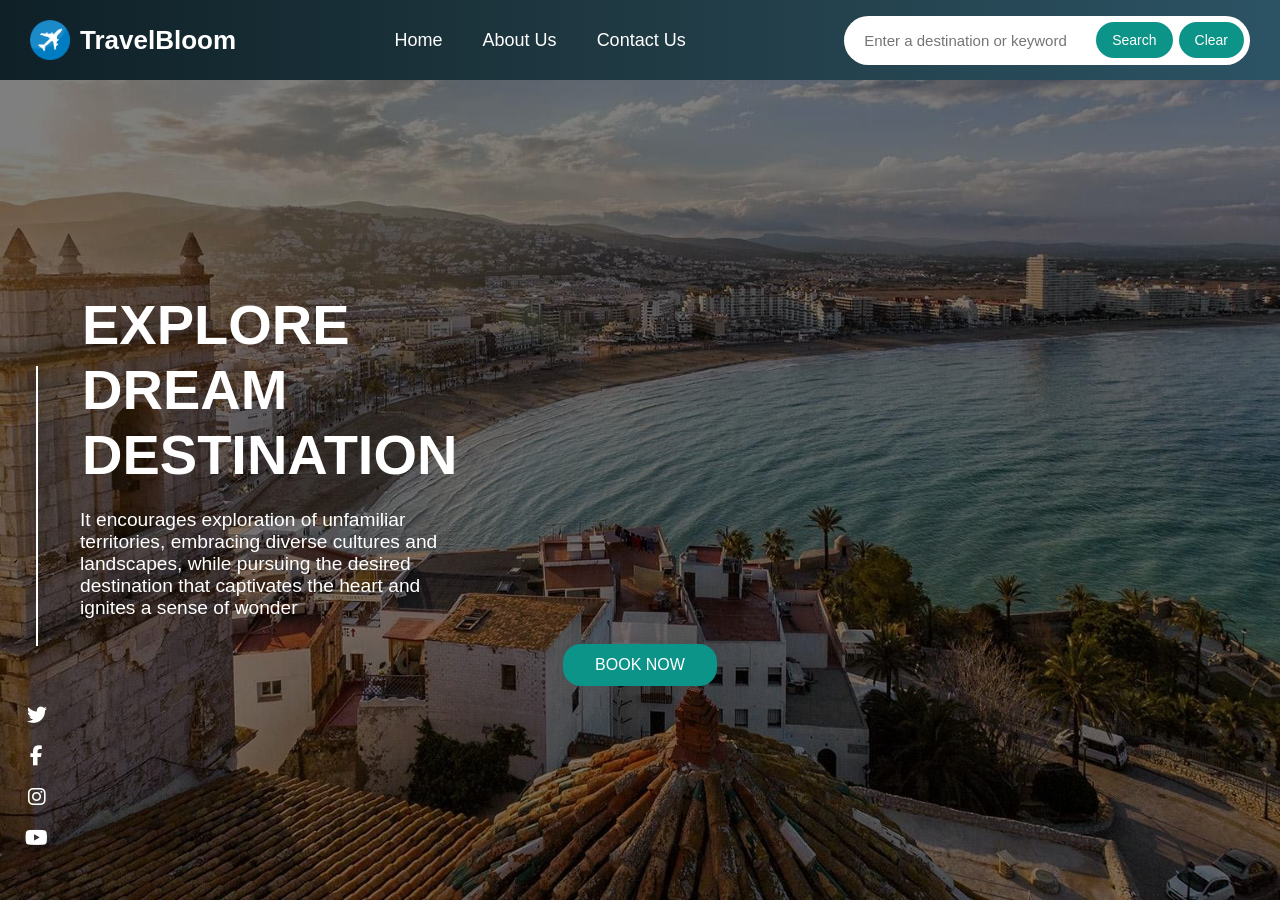
<file: index.html>
<!DOCTYPE html>
<html lang="en">

<head>
    <meta charset="UTF-8">
    <title>Travel Bloom</title>
    <link rel="stylesheet" href="https://cdnjs.cloudflare.com/ajax/libs/font-awesome/6.5.0/css/all.min.css">
    <link rel="stylesheet" href="travel_recommendation.css">
</head>

<body>
    <div class="navbar">
        <div class="logo">
            <img src="logo.png" alt="TravelBloom">
            TravelBloom
        </div>

        <div class="nav-links">
            <a href="./index.html" id="home">Home</a>
            <a href="./about_us.html" id="aboutUs">About Us</a>
            <a href="./contact_us.html" id="contactUs">Contact Us</a>
        </div>

        <div class="search-container">
            <input type="text" placeholder="Enter a destination or keyword" id="searchInput">
            <button class="search-btn" id="searchBtn">Search</button>
            <button class="clear-btn" id="clearBtn">Clear</button>
        </div>
    </div>

    <div class="social-bar">
        <div class="line"></div>

        <a href="https://twitter.com" target="_blank" aria-label="Twitter">
            <i class="fab fa-twitter"></i>
        </a>

        <a href="https://facebook.com" target="_blank" aria-label="Facebook">
            <i class="fab fa-facebook-f"></i>
        </a>

        <a href="https://instagram.com" target="_blank" aria-label="Instagram">
            <i class="fab fa-instagram"></i>
        </a>

        <a href="https://youtube.com" target="_blank" aria-label="YouTube">
            <i class="fab fa-youtube"></i>
        </a>
    </div>

    <section id="intro">
        <h1>
            EXPLORE <br>
            DREAM <br>
            DESTINATION <br>
        </h1>
        <p>
            It encourages exploration of unfamiliar <br>
            territories, embracing diverse cultures and <br>
            landscapes, while pursuing the desired <br>
            destination that captivates the heart and <br>
            ignites a sense of wonder <br>
        </p>
        <button id="btnBookNow">BOOK NOW</button>
    </section>
    <div id="recommendations"></div>

    <script src="travel_recommendation.js"></script>
</body>

</html>
</file>
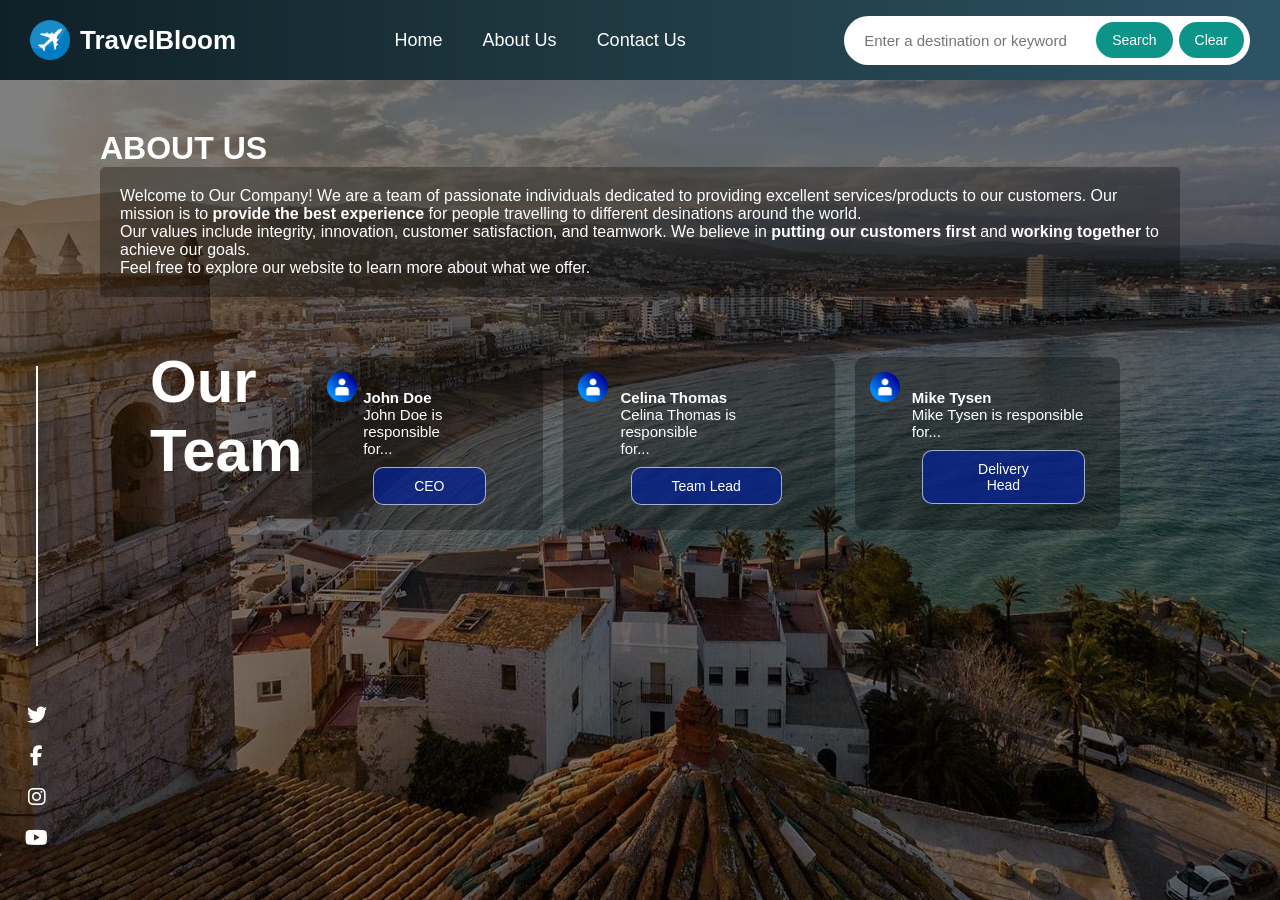
<file: about_us.html>
<!DOCTYPE html>
<html lang="en">

<head>
    <meta charset="UTF-8">
    <title>TravelBloom - Contact Us</title>
    <link rel="stylesheet" href="https://cdnjs.cloudflare.com/ajax/libs/font-awesome/6.5.0/css/all.min.css">
    <link rel="stylesheet" href="travel_recommendation.css">
</head>

<body>
    <div class="navbar">
        <div class="logo">
            <img src="logo.png" alt="TravelBloom">
            TravelBloom
        </div>

        <div class="nav-links">
            <a href="./index.html" id="home">Home</a>
            <a href="./about_us.html" id="aboutUs">About Us</a>
            <a href="./contact_us.html" id="contactUs">Contact Us</a>
        </div>

        <div class="search-container">
            <input type="text" placeholder="Enter a destination or keyword">
            <button class="search-btn">Search</button>
            <button class="clear-btn">Clear</button>
        </div>
    </div>

    <div class="social-bar">
        <div class="line"></div>

        <a href="https://twitter.com" target="_blank" aria-label="Twitter">
            <i class="fab fa-twitter"></i>
        </a>

        <a href="https://facebook.com" target="_blank" aria-label="Facebook">
            <i class="fab fa-facebook-f"></i>
        </a>

        <a href="https://instagram.com" target="_blank" aria-label="Instagram">
            <i class="fab fa-instagram"></i>
        </a>

        <a href="https://youtube.com" target="_blank" aria-label="YouTube">
            <i class="fab fa-youtube"></i>
        </a>
    </div>

    <div class="aboutUs">
        <div class="hAboutUS"><h1>ABOUT US</h1></div>

        <div class="overlay">
            <p>Welcome to Our Company! We are a team of passionate individuals dedicated to providing excellent
                services/products to our
                customers. Our mission is to <strong>provide the best experience</strong> for people travelling to
                different desinations
                around the world.<br>
                Our values include integrity, innovation, customer satisfaction, and teamwork. We believe in
                <strong>putting our customers
                    first</strong> and <strong>working together</strong> to achieve our goals.<br>
                Feel free to explore our website to learn more about what we offer.
            </p>
        </div>

        <div class="team">
            <div class="hTeam"><h1> Our <br>Team </h1></div>
            <div class="tOverlay">
                <div class="userLogo">
                    <img src="person.png">
                </div>
                <div class="userInfo">
                    <br>
                    <strong>John Doe</strong><br>
                    John Doe is responsible <br>for...<br>
                    <button>CEO</button>
                </div>
            </div>
            <div class="tOverlay">
                <div class="userLogo">
                    <img src="person.png">
                </div>
                <div class="userInfo">
                    <br>
                    <strong>Celina Thomas</strong><br>
                    Celina Thomas is responsible <br>for...<br>
                    <button>Team Lead</button>
                </div>
            </div>
            <div class="tOverlay">
                <div class="userLogo">
                    <img src="person.png">
                </div>
                <div class="userInfo">
                    <br>
                    <strong>Mike Tysen</strong><br>
                    Mike Tysen is responsible <br>for...<br>
                    <button>Delivery Head</button>
                </div>
            </div>
        </div>
    </div>

</body>


</html>
</file>
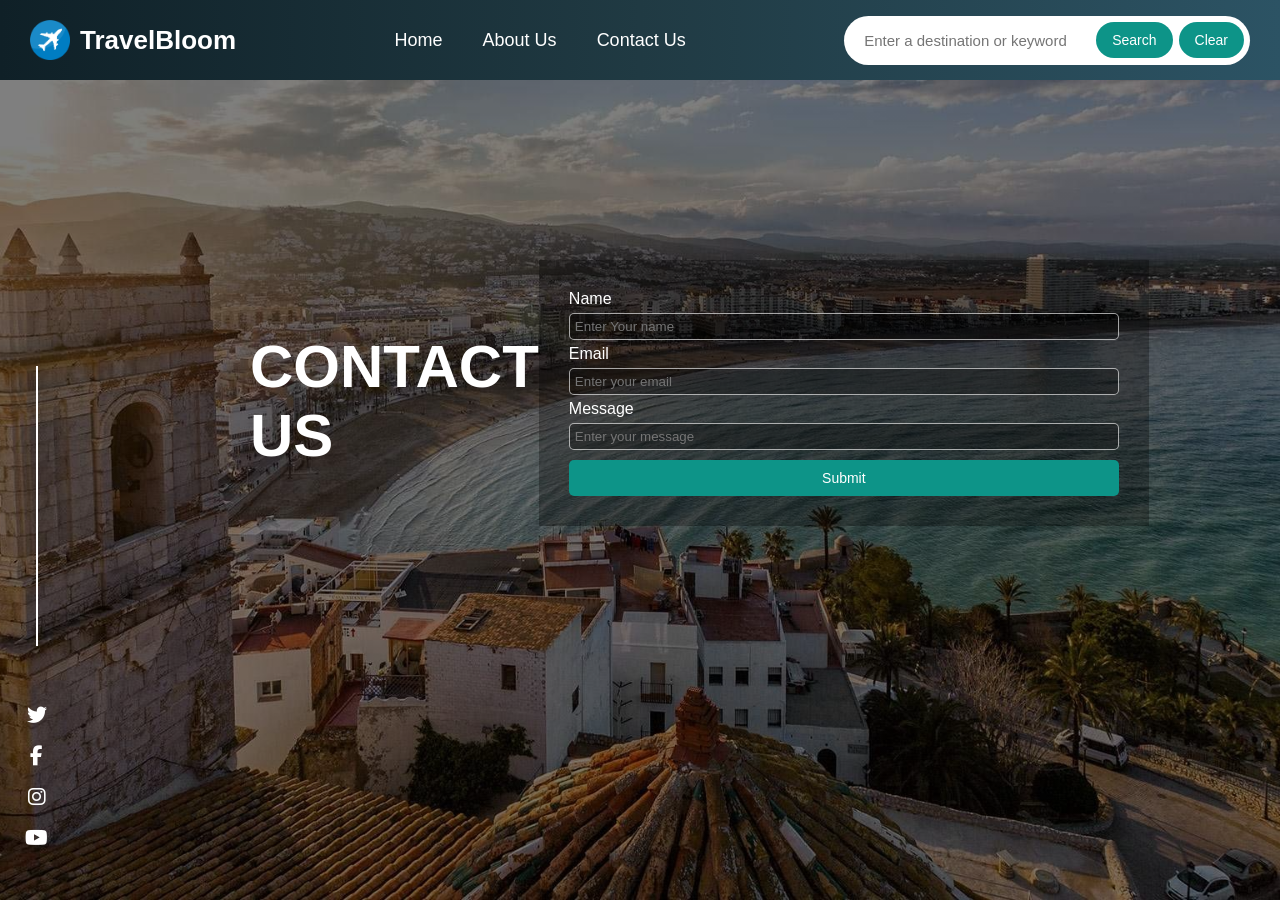
<file: contact_us.html>
<!DOCTYPE html>
<html lang="en">

<head>
    <meta charset="UTF-8">
    <title>TravelBloom - Contact Us</title>
    <link rel="stylesheet" href="https://cdnjs.cloudflare.com/ajax/libs/font-awesome/6.5.0/css/all.min.css">
    <link rel="stylesheet" href="travel_recommendation.css">
</head>

<body>
    <div class="navbar">
        <div class="logo">
            <img src="logo.png" alt="TravelBloom">
            TravelBloom
        </div>

        <div class="nav-links">
            <a href="./index.html" id="home">Home</a>
            <a href="./about_us.html" id="aboutUs">About Us</a>
            <a href="./contact_us.html" id="contactUs">Contact Us</a>
        </div>

        <div class="search-container">
            <input type="text" placeholder="Enter a destination or keyword">
            <button class="search-btn">Search</button>
            <button class="clear-btn">Clear</button>
        </div>
    </div>

    <div class="social-bar">
        <div class="line"></div>

        <a href="https://twitter.com" target="_blank" aria-label="Twitter">
            <i class="fab fa-twitter"></i>
        </a>

        <a href="https://facebook.com" target="_blank" aria-label="Facebook">
            <i class="fab fa-facebook-f"></i>
        </a>

        <a href="https://instagram.com" target="_blank" aria-label="Instagram">
            <i class="fab fa-instagram"></i>
        </a>

        <a href="https://youtube.com" target="_blank" aria-label="YouTube">
            <i class="fab fa-youtube"></i>
        </a>    
    </div>

    <div class="contactUs">
        <div class="headingCU">
            <br><br><br><br>
            <h1>CONTACT US</h1>
        </div>
        <div class="contactForm">
            Name<br>
            <input type="text" placeholder="Enter Your name"><br>
            Email<br>
            <input type="email" placeholder="Enter your email"><br>
            Message<br>
            <input type="textblock" placeholder="Enter your message"><br>
            <button>Submit</button>
        </div>
    </div>

</body>


</html>
</file>
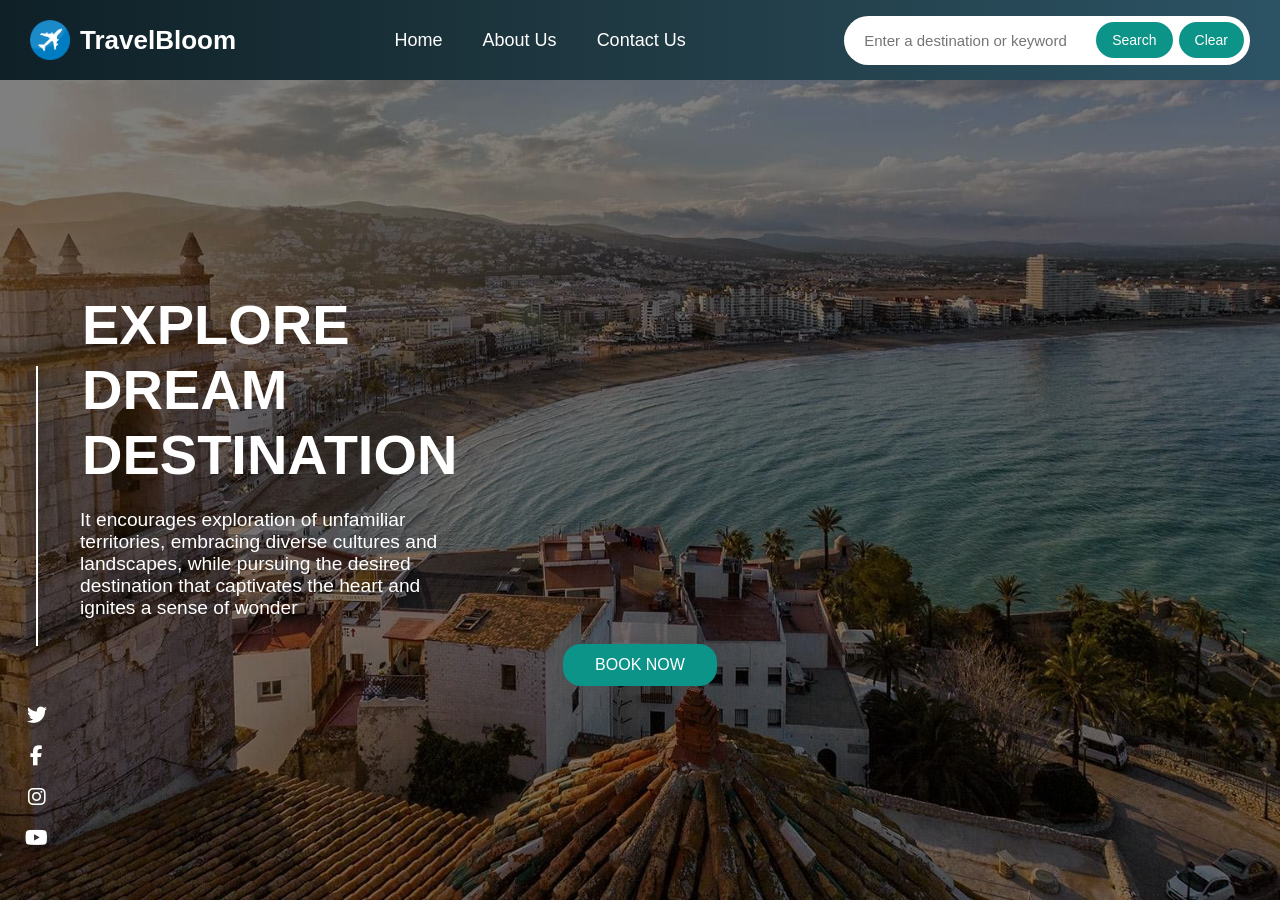
<file: travel_recommendation.html>
<!DOCTYPE html>
<html lang="en">

<head>
    <meta charset="UTF-8">
    <title>Travel Bloom</title>
    <link rel="stylesheet" href="https://cdnjs.cloudflare.com/ajax/libs/font-awesome/6.5.0/css/all.min.css">
    <link rel="stylesheet" href="travel_recommendation.css">
</head>

<body>
    <div class="navbar">
        <div class="logo">
            <img src="logo.png" alt="TravelBloom">
            TravelBloom
        </div>

        <div class="nav-links">
            <a href="./travel_recommendation.html" id="home">Home</a>
            <a href="./about_us.html" id="aboutUs">About Us</a>
            <a href="./contact_us.html" id="contactUs">Contact Us</a>
        </div>

        <div class="search-container">
            <input type="text" placeholder="Enter a destination or keyword" id="searchInput">
            <button class="search-btn" id="searchBtn">Search</button>
            <button class="clear-btn" id="clearBtn">Clear</button>
        </div>
    </div>

    <div class="social-bar">
        <div class="line"></div>

        <a href="https://twitter.com" target="_blank" aria-label="Twitter">
            <i class="fab fa-twitter"></i>
        </a>

        <a href="https://facebook.com" target="_blank" aria-label="Facebook">
            <i class="fab fa-facebook-f"></i>
        </a>

        <a href="https://instagram.com" target="_blank" aria-label="Instagram">
            <i class="fab fa-instagram"></i>
        </a>

        <a href="https://youtube.com" target="_blank" aria-label="YouTube">
            <i class="fab fa-youtube"></i>
        </a>
    </div>

    <section id="intro">
        <h1>
            EXPLORE <br>
            DREAM <br>
            DESTINATION <br>
        </h1>
        <p>
            It encourages exploration of unfamiliar <br>
            territories, embracing diverse cultures and <br>
            landscapes, while pursuing the desired <br>
            destination that captivates the heart and <br>
            ignites a sense of wonder <br>
        </p>
        <button id="btnBookNow">BOOK NOW</button>
    </section>
    <div id="recommendations"></div>

    <script src="travel_recommendation.js"></script>
</body>

</html>
</file>
<file: travel_recommendation.css>
* {
    margin: 0;
    padding: 0;
    box-sizing: border-box;
    font-family: "Segoe UI", Tahoma, sans-serif;
}

body {
    min-height: 100vh;
    background:
        linear-gradient(rgba(0,0,0,0.5), rgba(0,0,0,0.5)),
        url("background.webp");
    background-size: cover;
    background-position: center;
    background-repeat: no-repeat;
}

.navbar {
    width: 100%;
    height: 80px;
    background: linear-gradient(90deg, #0f2027, #203a43, #2c5364);
    display: flex;
    align-items: center;
    padding: 0 30px;
    color: white;
}

.navbar .logo {
    display: flex;
    align-items: center;
    gap: 10px;
    font-size: 26px;
    font-weight: 600;
}

.navbar .logo img {
    width: 40px;
    height: 40px;
}

.navbar .nav-links {
    display: flex;
    gap: 40px;
    margin-left: auto;
    margin-right: auto;
}

.navbar .nav-links a {
    text-decoration: none;
    color: white;
    font-size: 18px;
    transition: color 0.3s ease;
}

.navbar .nav-links a:hover {
    color: #a8e6cf;
}

.search-container {
    display: flex;
    align-items: center;
    background: white;
    border-radius: 25px;
    padding: 6px;
    gap: 6px;
}

.search-container input {
    border: none;
    outline: none;
    padding: 10px 14px;
    border-radius: 20px;
    font-size: 15px;
    width: 240px;
}

button {
    background-color: #0d9488;
    color: white;
    border: none;
    border-radius: 18px;
    padding: 10px 16px;
    font-size: 14px;
    cursor: pointer;
    transition: background 0.3s ease;
}

button:hover {
    background-color: #0f766e;
}

.social-bar {
    position: fixed;
    left: 25px;
    bottom: 50px;
    display: flex;
    flex-direction: column;
    align-items: center;
    gap: 18px;
    z-index: 1000;
}

.social-bar .line {
    width: 2px;
    height: 280px;
    background-color: white;
    margin-bottom: 40px;
}

.social-bar a {
    color: white;
    font-size: 20px;
    transition: transform 0.3s ease, color 0.3s ease;
}

.social-bar a:hover {
    transform: translateY(-3px);
    color: #a8e6cf;
}

#intro {
    min-height: calc(100vh - 80px);        
    margin: 0;               
    padding: 70px;           
    color: white;

    display: flex;
    flex-direction: column;
    justify-content: center;  
}

#intro h1 {
    font-size: 3.5rem;
    padding: 12px;
}

#intro p {
    font-size: 1.2rem;
    max-width: 600px;
    padding: 10px;
}

#intro button {
    width: auto;         
    display: inline-block;
    margin: 15px auto;
    padding: 12px 32px;
    font-size: 1rem;
}
 
.aboutUs{
    color: white;
    margin: 100px;
    margin-top: 50px;
}

.hAboutUs h1{
    font-size: 50px;
    margin: 50px;
    font: black;
}

.team {
    margin: 50px;
    display: flex; 
    justify-content: space-between;
}

.hTeam {
    font-size: 30px;
    padding: 0px;
}

.overlay {
    background-color: rgba(0, 0, 0, 0.3);
    padding: 20px;
    border-radius: 5px;
}

.tOverlay {
    background-color:rgba(0, 0, 0, 0.3);
    padding: 15px;
    padding-right: 25px;
    margin: 10px;
    font-size: 15px;
    border-radius: 10px;
    display: grid;
    grid-template-columns: 1fr 5fr;
    gap: 5px;
}

.tOverlay button {
    background-color: rgba(6, 34, 146, 0.764);
    padding-right: 40px;
    padding-left: 40px; 
    border: 0.5px solid rgba(255, 255, 255, 0.627);
    border-radius: 10px;
    margin: 10px;
}

.tOverlay img {
    width: 30px;
    height: 30px;
}

.contactUs {
    margin: 250px;
    margin-top: 180px;
    color: white;
    display: grid;
    grid-template-columns: 1fr 1.5fr;
}

.headingCU h1{
    font-size: 60px;
}

.contactForm {
    background-color: rgba(0, 0, 0, 0.3);
    padding: 30px;
}

.contactForm input{
    background-color: rgba(0, 0, 0, 0.3);
    border: 0.5px solid rgba(255, 255, 255, 0.627);
    margin-top: 5px;
    margin-bottom: 5px;
    padding: 5px;
    border-radius: 5px;
    width: 550px;
    color: white;
}

.contactForm button {
    margin-top: 5px;
    width: 550px;
    border-radius: 5px;
}

#recommendations {
    width: 450px;
    position: fixed;
    top: 100px;
    right: 50px;
    height: 87vh;
    overflow-y: auto;
}

#recommendations::-webkit-scrollbar {
    display: none;              
}

#rec {
    background-color: white;
    margin-bottom: 20px;
    border-radius: 10px;
}

#img {
    width: 450px;
    border-radius: 10px 10px 0px 0px;
}

#descrip {
    padding: 20px;
}

#descrip p {
    color: rgb(99, 95, 95);
}

#descrip button {
    margin-top: 10px;
    border-radius: 10px;
}
</file>
